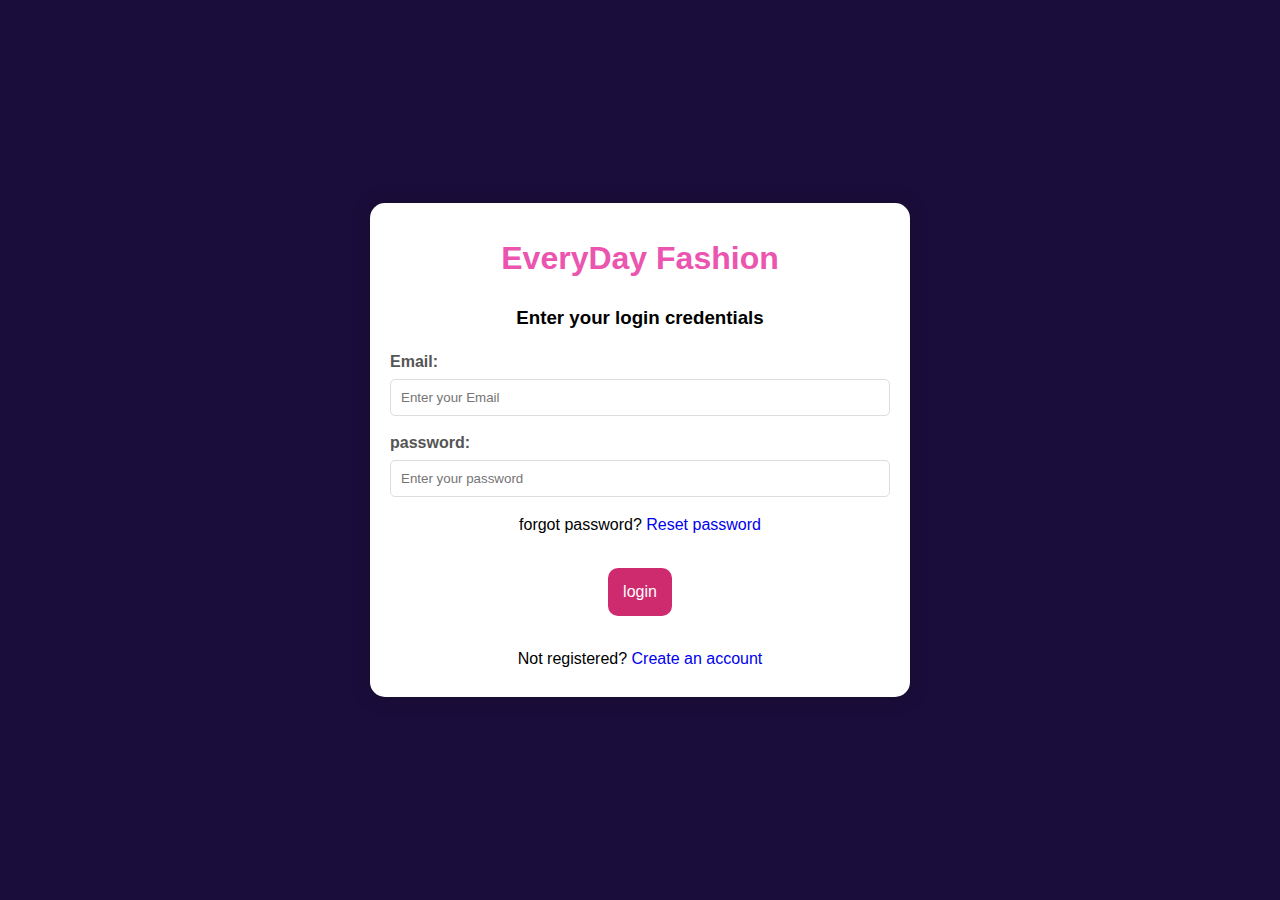
<file: index.html>
<!DOCTYPE html>
<html lang="en">
    <head>
        <title>EveryDay Fashion</title>
        <link rel="stylesheet" href="styles/common.css">
    </head>

    <body>
        <div class="main">
            <h1>EveryDay Fashion</h1>
            <h3>Enter your login credentials</h3>
            <form action="" method="POST">
                <label for="email">
                    Email:
                </label>
                <input type="email"
                        id="email"
                        name="email"
                        placeholder="Enter your Email" required>
                <label for="password">
                    password:
                </label> 
                <input type="password"
                        id="password"
                        name="password"
                        placeholder="Enter your password" required>
                <p>forgot password? 
                            <a href="#"
                             style="text-decoration: none;">
                              Reset password
                          </a>
                </p>
                <div class="wrap">
                    <a href="website.html">
                        <button type="button">
                            login
                        </button>
                    </a>
                </div>
            </form>
            <p>Not registered? 
                <a href="signup.html"
                 style="text-decoration: none;">
                  Create an account
              </a>
            </p>
        </div>
    </body>
    
</html>
</file>
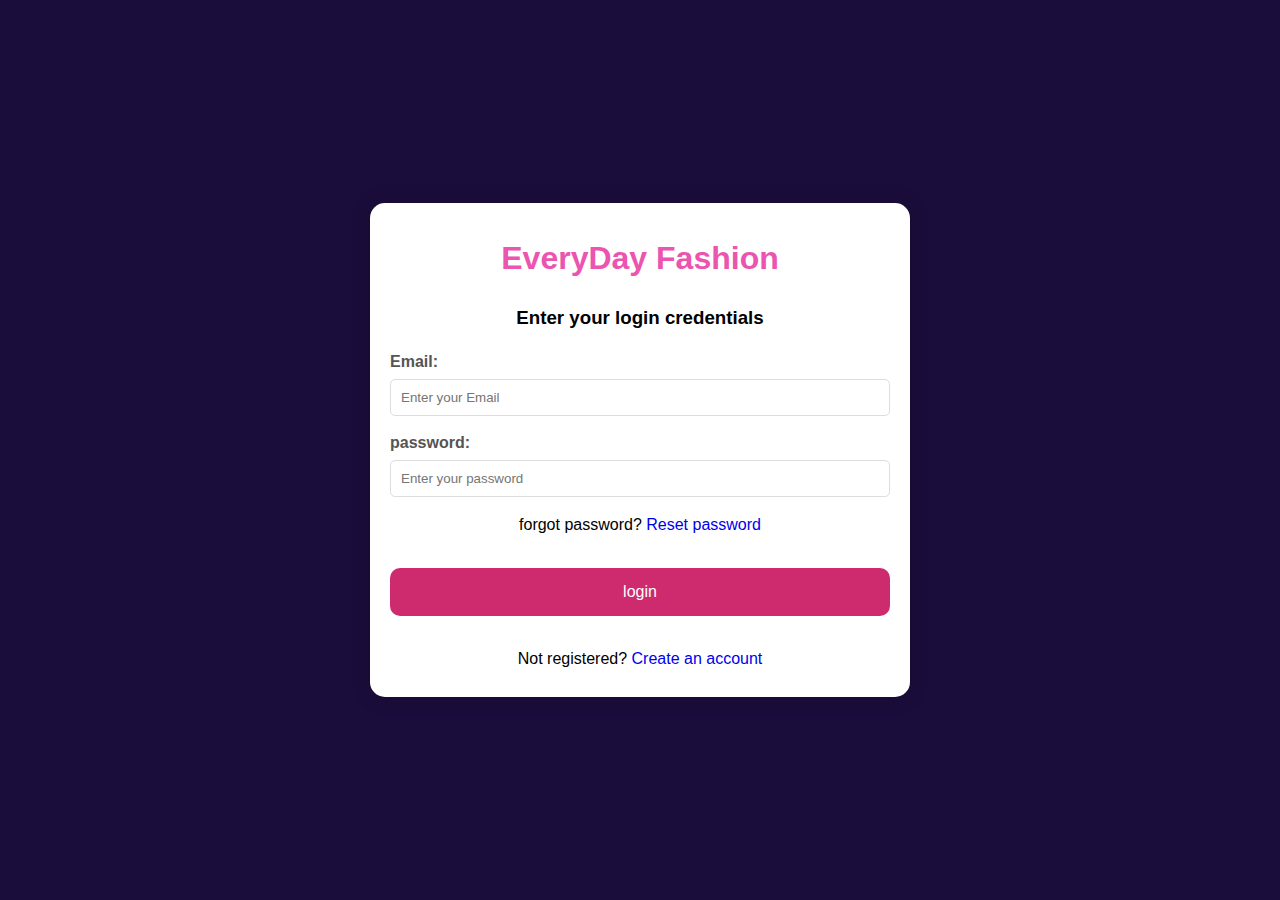
<file: file.html>
<!DOCTYPE html>
<html lang="en">
    <head>
        <title>EveryDay Fashion</title>
        <link rel="stylesheet" href="styles/common.css">
    </head>

    <body>
        <div class="main">
            <h1>EveryDay Fashion</h1>
            <h3>Enter your login credentials</h3>
            <form action="login.php" method="POST">
                <label for="email">
                    Email:
                </label>
                <input type="email"
                        id="email"
                        name="email"
                        placeholder="Enter your Email" required>
                <label for="password">
                    password:
                </label> 
                <input type="password"
                        id="password"
                        name="password"
                        placeholder="Enter your password" required>
                <p>forgot password? 
                            <a href="#"
                             style="text-decoration: none;">
                              Reset password
                          </a>
                </p>
                <div class="wrap">
                    <button type="submit"
                            onclick="solve()">
                        login
                    </button>
                </div>
            </form>
            <p>Not registered? 
                <a href="signup.html"
                 style="text-decoration: none;">
                  Create an account
              </a>
            </p>
        </div>
    </body>
    
</html>
</file>
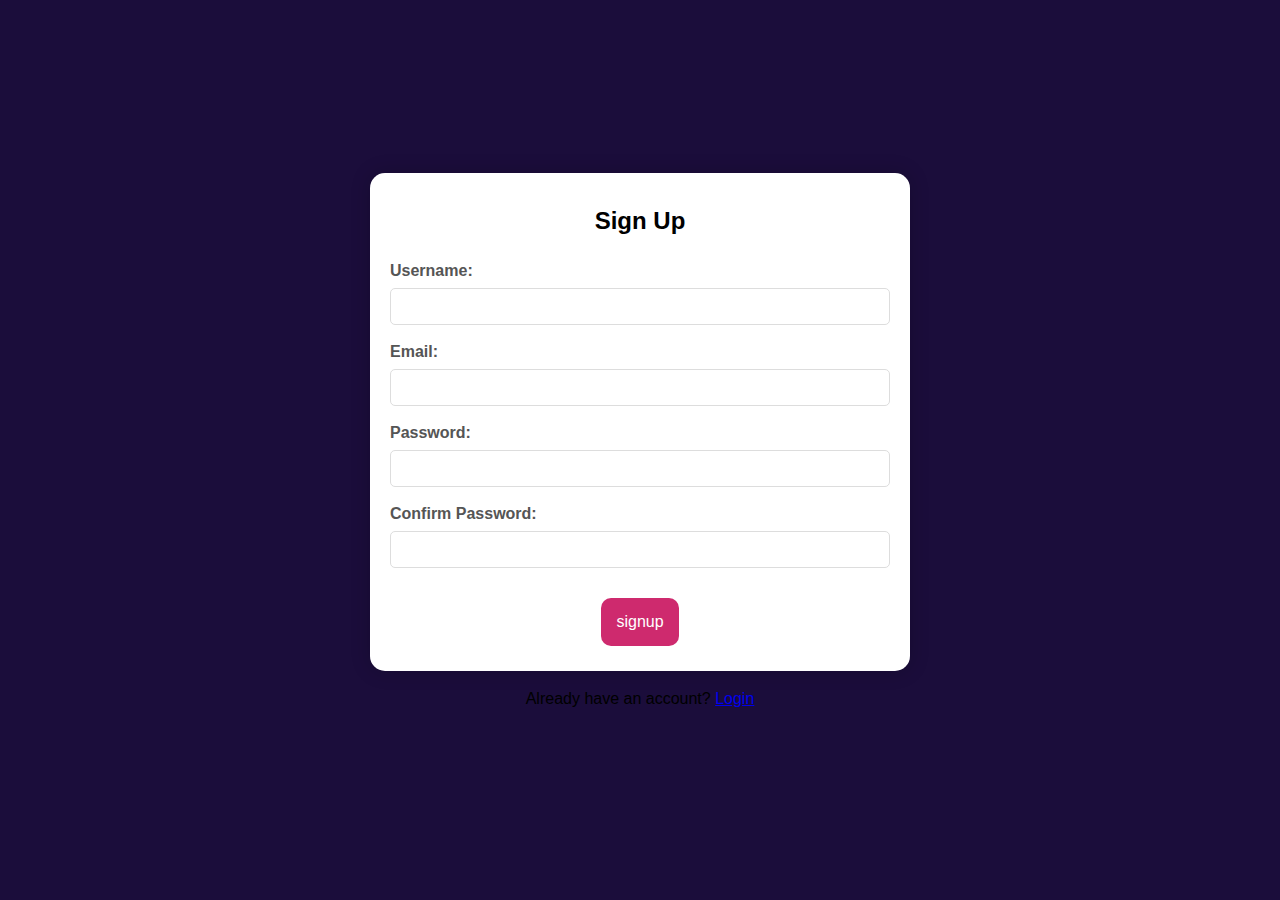
<file: signup.html>
<!DOCTYPE html>
<html lang="en">
<head>
    <meta charset="UTF-8">
    <meta name="viewport" content="width=device-width, initial-scale=1.0">
    <title>Sign Up</title>
    <link rel="stylesheet" href="styles/sign.css">
</head>
<body>
    <div class="signup-container">
        <h2>Sign Up</h2>
        <form id="signup-form" action="" method="POST">
            <div>
                <label for="username">Username:</label>
                <input type="text" id="username" name="username" required>
            </div>
            <div>
                <label for="email">Email:</label>
                <input type="email" id="email" name="email" required>
            </div>
            <div>
                <label for="password">Password:</label>
                <input type="password" id="password" name="password" required>
            </div>
            <div>
                <label for="confirm-password">Confirm Password:</label>
                <input type="password" id="confirm-password" name="confirm-password" required>
            </div>
            <div class="wrap">
                <a href="website.html">
                    <button type="button">
                        signup
                    </button>
                </a>
            </div>
    
        </form>
    </div>
    <div id="link-container">
        <p>Already have an account? <a href="index.html">Login</a></p>
    </div>
</body>
</html>
</file>
<file: styles/common.css>
/*style.css*/
body {
	display: flex;
	align-items: center;
	justify-content: center;
	font-family: sans-serif;
	line-height: 1.5;
	min-height: 100vh;
	background: #1b0d3b;
	flex-direction: column;
	margin: 0;
}

.main {
	background-color: #fff;
	border-radius: 15px;
	box-shadow: 0 0 20px rgba(0, 0, 0, 0.2);
	padding: 10px 20px;
	transition: transform 0.2s;
	width: 500px;
	text-align: center;
}

h1 {
	color: #eb55af;
}

label {
	display: block;
	width: 100%;
	margin-top: 10px;
	margin-bottom: 5px;
	text-align: left;
	color: #555;
	font-weight: bold;
}


input {
	display: block;
	width: 100%;
	margin-bottom: 15px;
	padding: 10px;
	box-sizing: border-box;
	border: 1px solid #ddd;
	border-radius: 5px;
}

button {
	padding: 15px;
	border-radius: 10px;
	margin-top: 15px;
	margin-bottom: 15px;
	border: none;
	color: white;
	cursor: pointer;
	background-color: #ce2a6e;
	width: 100%;
	font-size: 16px;
}

.wrap {
	display: flex;
	justify-content: center;
	align-items: center;
}
</file>
<file: styles/sign.css>
body {
	display: flex;
	align-items: center;
	justify-content: center;
	font-family: sans-serif;
	line-height: 1.5;
	min-height: 100vh;
	background: #1b0d3b;
	flex-direction: column;
	margin: 0;
}

.signup-container {
	background-color: #fff;
	border-radius: 15px;
	box-shadow: 0 0 20px rgba(0, 0, 0, 0.2);
	padding: 10px 20px;
	transition: transform 0.2s;
	width: 500px;
	text-align: center;
}

h1 {
	color: #eb55af;
}

label {
	display: block;
	width: 100%;
	margin-top: 10px;
	margin-bottom: 5px;
	text-align: left;
	color: #555;
	font-weight: bold;
}


input {
	display: block;
	width: 100%;
	margin-bottom: 15px;
	padding: 10px;
	box-sizing: border-box;
	border: 1px solid #ddd;
	border-radius: 5px;
}

button {
	padding: 15px;
	border-radius: 10px;
	margin-top: 15px;
	margin-bottom: 15px;
	border: none;
	color: white;
	cursor: pointer;
	background-color: #ce2a6e;
	width: 100%;
	font-size: 16px;
}

.wrap {
	display: flex;
	justify-content: center;
	align-items: center;
}
</file>
